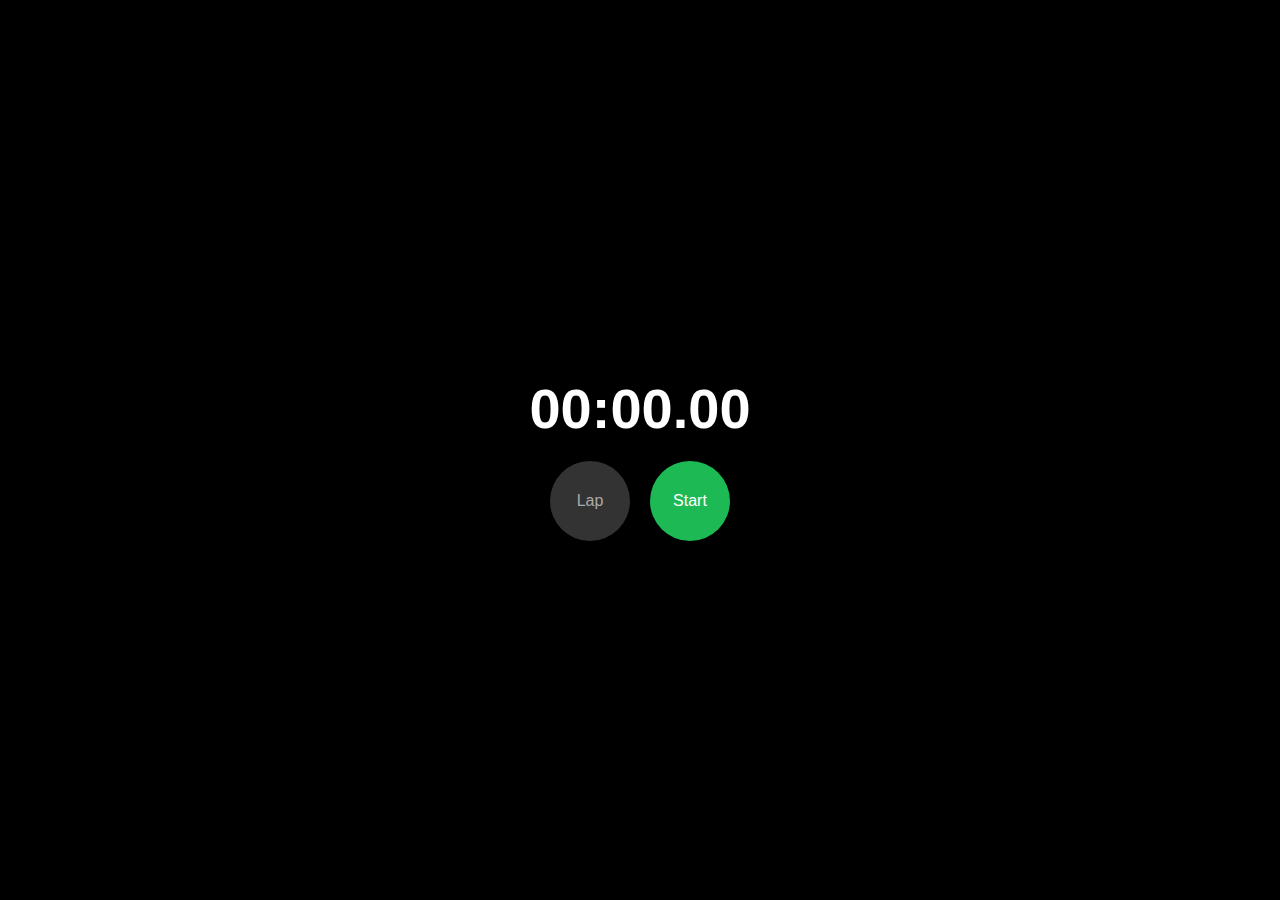
<file: index.html>
<!DOCTYPE html>
<html lang="en">
<head>
  <meta charset="UTF-8">
  <meta name="viewport" content="width=device-width,initial-scale=1.0">
  <title>iPhone Style Stopwatch</title>
  <link rel="stylesheet" href="style.css">
</head>
<body>
  <div class="stopwatch">
    <h1 id="display">00:00.00</h1>

    <div class="buttons">
      <button id="lap" class="disabled">Lap</button>
      <button id="start">Start</button>
    </div>

    <ul id="laps"></ul>
  </div>

  <script src="script.js"></script>
</body>
</html>
</file>
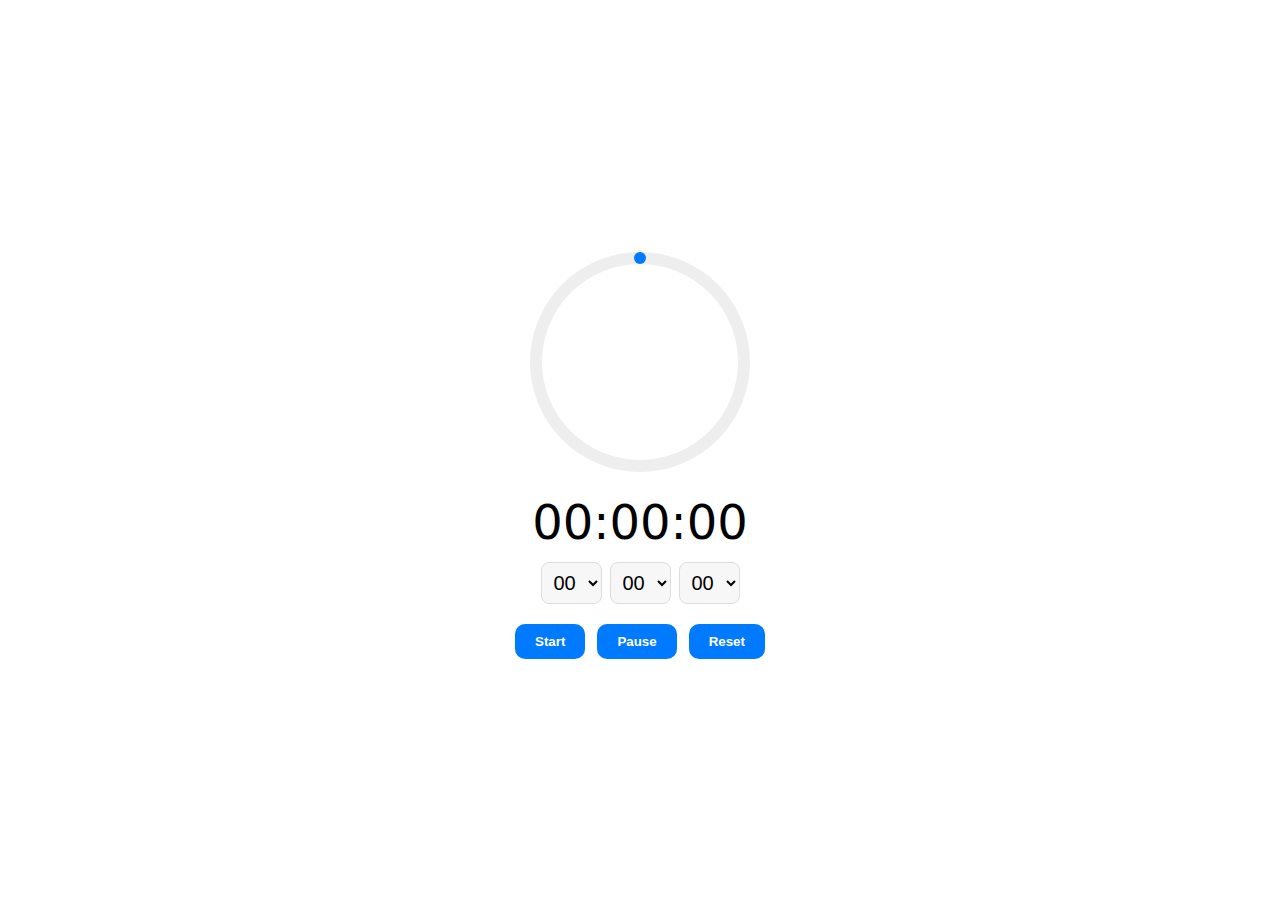
<file: timer.html>
<!doctype html>
<html>
<head>
<meta charset="utf-8"/>
<meta name="viewport" content="width=device-width,initial-scale=1"/>
<title>Web Timer — iPhone style</title>
<style>
  body{font-family:system-ui,-apple-system,"Segoe UI",Roboto;display:flex;flex-direction:column;align-items:center;justify-content:center;height:100vh;margin:0;background:#fff}
  .time{font-size:48px;font-variant-numeric:tabular-nums;margin-bottom:12px}
  .picker{display:flex;gap:8px;margin-bottom:20px}
  select{font-size:20px;padding:8px;border-radius:8px;background:#f7f7f7;border:1px solid #ddd}
  .controls{display:flex;gap:12px}
  button{padding:10px 20px;border-radius:10px;border:none;background:#007aff;color:white;font-weight:600}
  #canvasWrap{position:relative;width:240px;height:240px;margin-bottom:12px}
  canvas{width:240px;height:240px}
  /* New stop button style */
  #stopAlarmBtn {
    margin-top:12px;
    padding:10px 20px;
    border-radius:10px;
    border:none;
    background:#ff3b30;
    color:white;
    font-weight:600;
    display:none; /* hidden until alarm triggers */
  }
</style>
</head>
<body>
  <div id="canvasWrap"><canvas id="ring" width="240" height="240"></canvas></div>
  <div class="time" id="timeLabel">00:00:00</div>
  <div class="picker">
    <select id="hours"></select>
    <select id="minutes"></select>
    <select id="seconds"></select>
  </div>
  <div class="controls">
    <button id="start">Start</button>
    <button id="pause" disabled>Pause</button>
    <button id="reset" disabled>Reset</button>
  </div>

  <!-- Alarm sound -->
  <audio id="alarmSound" src="alarm.mp3" preload="auto"></audio>
  <!-- Stop button (only shows when alarm goes off) -->
  <button id="stopAlarmBtn">Stop Alarm</button>

<script>
  // populate selects
  const hrs = document.getElementById('hours'), mins = document.getElementById('minutes'), secs = document.getElementById('seconds')
  for(let i=0;i<24;i++){ hrs.add(new Option(String(i).padStart(2,'0'),i)) }
  for(let i=0;i<60;i++){ mins.add(new Option(String(i).padStart(2,'0'),i)); secs.add(new Option(String(i).padStart(2,'0'),i)) }

  const timeLabel = document.getElementById('timeLabel')
  const startBtn = document.getElementById('start'), pauseBtn=document.getElementById('pause'), resetBtn=document.getElementById('reset')
  const alarm = document.getElementById('alarmSound')
  const stopBtn = document.getElementById('stopAlarmBtn')

  let total=0, remaining=0, interval=null, endTS=null, notifTimer=null
  let wakeLock=null

  function formatTime(s){ const h=Math.floor(s/3600), m=Math.floor((s%3600)/60), sec=s%60; return `${String(h).padStart(2,'0')}:${String(m).padStart(2,'0')}:${String(sec).padStart(2,'0')}` }

  function drawRing(progress){
    const c = document.getElementById('ring'), ctx=c.getContext('2d'), w=c.width, h=c.height
    ctx.clearRect(0,0,w,h)
    const cx=w/2, cy=h/2, r=(w/2)-16
    ctx.beginPath(); ctx.arc(cx,cy,r,-Math.PI/2,Math.PI*1.5); ctx.lineWidth=12; ctx.strokeStyle='#eee'; ctx.stroke()
    ctx.beginPath(); ctx.arc(cx,cy,r,-Math.PI/2,-Math.PI/2+(Math.PI*2*progress)); ctx.lineWidth=12; ctx.strokeStyle='#007aff'; ctx.lineCap='round'; ctx.stroke()
  }

  drawRing(0)

  async function requestWakeLock(){
    try { wakeLock = await navigator.wakeLock.request('screen') } catch(e) {}
  }
  function releaseWakeLock(){ if(wakeLock){ wakeLock.release(); wakeLock=null } }

  function startTimer(){
    if(total===0){
      const h=+hrs.value, m=+mins.value, s=+secs.value
      total = h*3600 + m*60 + s
      remaining = total
      if(total===0) return
    }
    endTS = Date.now() + remaining*1000
    interval = setInterval(tick, 250)
    scheduleNotification(remaining)
    requestWakeLock()
    startBtn.disabled=true; pauseBtn.disabled=false; resetBtn.disabled=false
  }

  function tick(){
    remaining = Math.max(0, Math.round((endTS - Date.now())/1000))
    timeLabel.textContent = formatTime(remaining)
    drawRing(1-(remaining/total||0))
    if(remaining<=0) complete()
  }

  function pauseTimer(){
    if(interval){ clearInterval(interval); interval=null
      if(notifTimer){ clearTimeout(notifTimer); notifTimer=null }
      pauseBtn.textContent='Resume'
      releaseWakeLock()
    } else {
      endTS = Date.now() + remaining*1000
      interval = setInterval(tick,250)
      scheduleNotification(remaining)
      pauseBtn.textContent='Pause'
      requestWakeLock()
    }
  }

  function resetTimer(){
    clearInterval(interval); interval=null; if(notifTimer){ clearTimeout(notifTimer); notifTimer=null }
    total=0; remaining=0; endTS=null
    drawRing(0); timeLabel.textContent='00:00:00'
    startBtn.disabled=false; pauseBtn.disabled=true; resetBtn.disabled=true; pauseBtn.textContent='Pause'
    releaseWakeLock()
  }

  function complete(){
    clearInterval(interval); interval=null
    drawRing(1); timeLabel.textContent='00:00:00'
    startBtn.disabled=false; pauseBtn.disabled=true; resetBtn.disabled=true
    releaseWakeLock()

    // Loop alarm until stopped
    alarm.loop = true
    alarm.play().catch(()=>{})
    navigator.vibrate && navigator.vibrate([200,100,200,100,200])

    // Show Stop button
    stopBtn.style.display = 'inline-block'
  }

  stopBtn.addEventListener('click', ()=>{
    alarm.pause(); alarm.currentTime=0; alarm.loop=false
    stopBtn.style.display='none'
  })

  async function scheduleNotification(sec){
    if('Notification' in window){
      if(Notification.permission==='default'){ await Notification.requestPermission() }
      if(Notification.permission==='granted'){
        if(notifTimer) clearTimeout(notifTimer)
        notifTimer = setTimeout(()=>{
          new Notification('Timer finished',{body:'Your timer has ended.'})
          if(document.visibilityState==='visible'){ alarm.play().catch(()=>{}) }
        },sec*1000)
      }
    }
  }

  startBtn.addEventListener('click', startTimer)
  pauseBtn.addEventListener('click', pauseTimer)
  resetBtn.addEventListener('click', resetTimer)

  window.addEventListener('beforeunload', ()=> {
    if(total>0) localStorage.setItem('timer', JSON.stringify({ total, remaining, endTS }))
    else localStorage.removeItem('timer')
  })
  window.addEventListener('load', ()=>{
    const s=localStorage.getItem('timer')
    if(s){
      const obj=JSON.parse(s)
      total=obj.total||0; remaining=obj.remaining||0; endTS=obj.endTS||null
      if(endTS && Date.now()<endTS){
        remaining=Math.round((endTS-Date.now())/1000)
        startTimer()
      } else { total=0; remaining=0 }
    }
  })
</script>
</body>
</html>
</file>
<file: style.css>
body {
  margin: 0;
  display: flex;
  justify-content: center;
  align-items: center;
  height: 100vh;
  background: black;
  font-family: -apple-system, BlinkMacSystemFont, "Helvetica Neue", sans-serif;
  color: white;
}

.stopwatch {
  text-align: center;
}

#display {
  font-size: 3.5rem;
  margin-bottom: 20px;
  font-variant-numeric: tabular-nums;
}

.buttons {
  display: flex;
  justify-content: center;
  gap: 20px;
  margin-bottom: 20px;
}

button {
  width: 80px;
  height: 80px;
  border-radius: 50%;
  border: none;
  font-size: 1rem;
  font-weight: 500;
  cursor: pointer;
  transition: all 0.2s;
}

#start {
  background: #1db954;
  color: white;
}
#start.stop {
  background: #d32f2f;
}
#lap {
  background: #333;
  color: #aaa;
}
#lap.enabled {
  background: #555;
  color: white;
}
button:active {
  transform: scale(0.95);
}

#laps {
  list-style: none;
  padding: 0;
  margin: 0;
  max-height: 200px;
  overflow-y: auto;
  text-align: left;
}
#laps li {
  padding: 8px 12px;
  border-bottom: 1px solid #222;
  display: flex;
  justify-content: space-between;
  font-size: 1rem;
}
</file>
